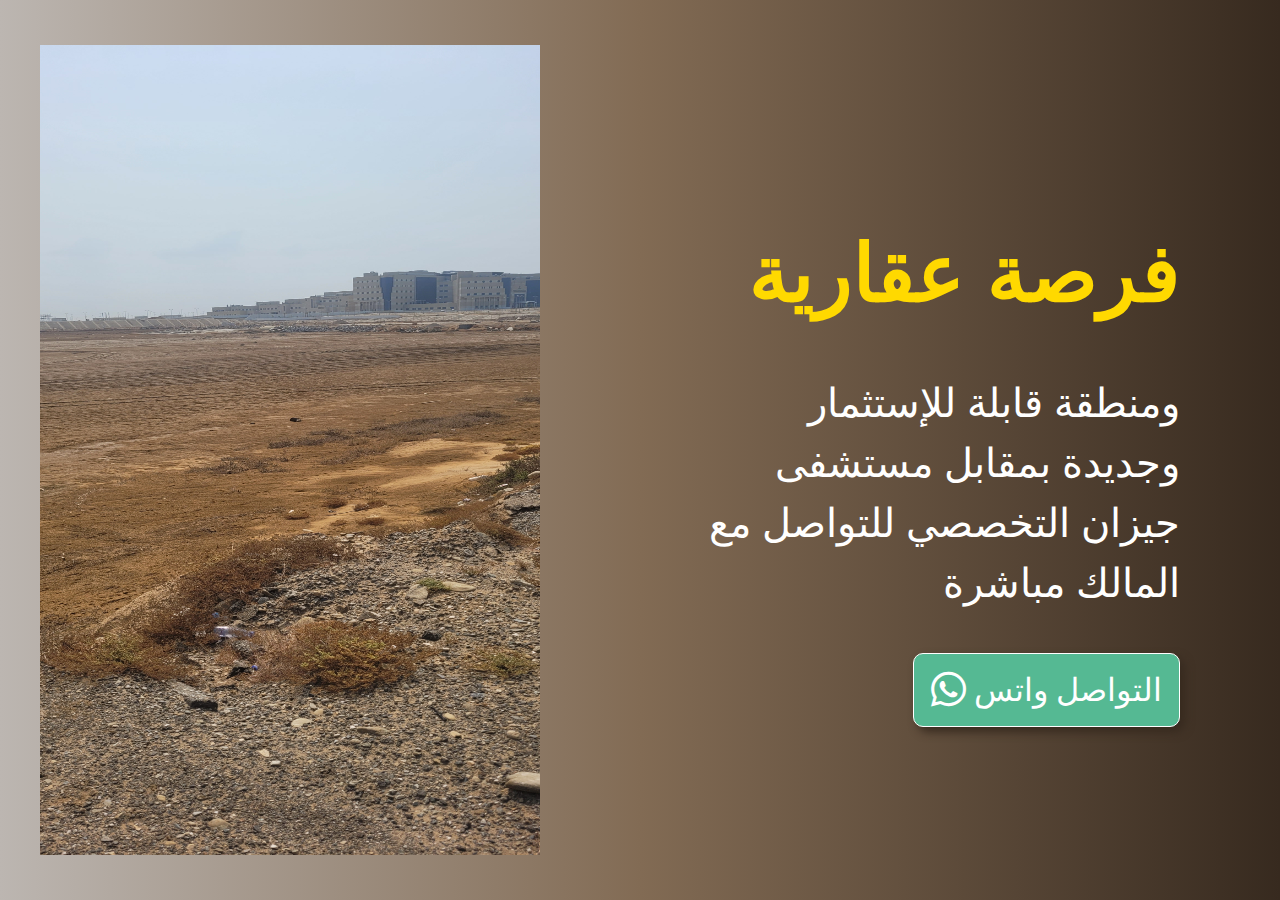
<file: index.html>
<!DOCTYPE html>
<html>

<head>
    <meta charset="UTF-8">
    <meta name="viewport" content="width=device-width, initial-scale=1">
    <title>Responsive Image and Text</title>
    <link rel="stylesheet" href="index.css">
    <link href="https://fonts.cdnfonts.com/css/almarai" rel="stylesheet">
    <link href="https://cdnjs.cloudflare.com/ajax/libs/font-awesome/6.4.2/css/all.min.css" rel="stylesheet">
</head>

<body>
    <div class="container">
        <div class="image">
            <img src="land.jpg" alt="dashcam">
        </div>
        <div class="text">
            <h1>فرصة عقارية</h1>
            <p style="line-height: 60px">
                ومنطقة قابلة للإستثمار وجديدة بمقابل مستشفى جيزان التخصصي
                للتواصل مع المالك مباشرة
            </p>
            <button id="whatsappButton">
                <i class="fab fa-whatsapp fa-lg"></i>
                التواصل واتس
            </button>
        </div>
    </div>
    <script>
        document.getElementById('whatsappButton').addEventListener('click', function () {
            // Define the phone number and message you want to send
            var phoneNumber = '+966500543797';  // Replace with the recipient's phone number
            var message = 'السلام عليكم، اريد الاستفسار بشأن الأرض ؟';

            // Encode the phone number and message for the URL
            var encodedPhoneNumber = encodeURIComponent(phoneNumber);
            var encodedMessage = encodeURIComponent(message);

            // Create the WhatsApp message URL
            var whatsappUrl = 'https://api.whatsapp.com/send?phone=' + encodedPhoneNumber + '&text=' + encodedMessage;

            // Open the WhatsApp URL in a new tab or window
            window.open(whatsappUrl, '_blank');
        });
    </script>
</body>

</html>
</file>
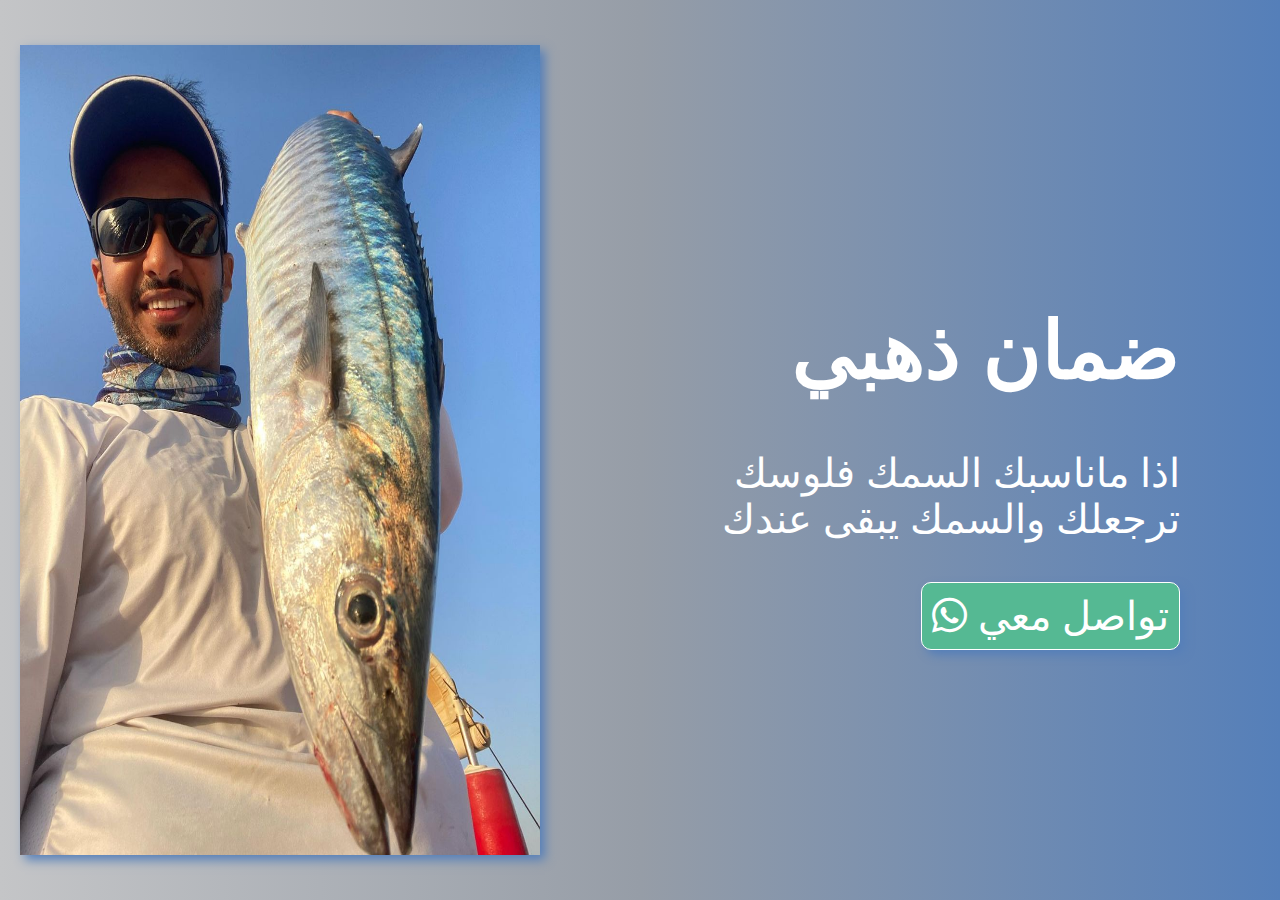
<file: 1.html>
<!DOCTYPE html>
<html>
<head>
    <meta charset="UTF-8">
    <meta name="viewport" content="width=device-width, initial-scale=1">
    <title>Responsive Image and Text</title>
    <link rel="stylesheet" href="1.css">
    <link href="https://fonts.cdnfonts.com/css/almarai" rel="stylesheet">
    <link href="https://cdnjs.cloudflare.com/ajax/libs/font-awesome/6.4.2/css/all.min.css" rel="stylesheet">
</head>
<body>
    <div class="container">
        <div class="image">
            <img src="img1.jpg" alt="Image Description">
        </div>
        <div class="text">
            <h1>ضمان ذهبي</h1>
            <p> اذا ماناسبك السمك فلوسك ترجعلك والسمك يبقى عندك</p>
            <button id="whatsappButton">
            <i class="fab fa-whatsapp"></i>
            تواصل معي
        </button>
        </div>
    </div>
    <script>
        document.getElementById('whatsappButton').addEventListener('click', function() {
            // Define the phone number and message you want to send
            var phoneNumber = '+966509464323';  // Replace with the recipient's phone number
            var message = 'السلام عليكم, ماهي انواع الاسماك التي عندك و كم السعر ؟';
        
            // Encode the phone number and message for the URL
            var encodedPhoneNumber = encodeURIComponent(phoneNumber);
            var encodedMessage = encodeURIComponent(message);
        
            // Create the WhatsApp message URL
            var whatsappUrl = 'https://api.whatsapp.com/send?phone=' + encodedPhoneNumber + '&text=' + encodedMessage;
        
            // Open the WhatsApp URL in a new tab or window
            window.open(whatsappUrl, '_blank');
        });
        </script>
</body>
</html>
</file>
<file: index.css>
/* styles.css */
body {
    font-family: 'Almarai', sans-serif;
    margin: 0;
    padding: 0;
    font-size: 16px;
    height: 100vh;
    display: flex;
    justify-content: center;
    align-items: center;
    width: 100%;
    /* background-image: url('1.jpg'); */
    background: linear-gradient(to left, #372a1f, #826b54, #bcb6b1);
}

.container {
    display: flex;
    flex-direction: row;
    align-items: center;
    justify-content: center;
    justify-self: center;
    height: 90vh;
}

.image {
    flex: 1;
    padding: 40px;
    text-align: center;
    height: 100%;
}

img {
    width: 100%;
    height: 100%;
}

.text {
    flex: 1;
    padding: 100px;
    text-align: right;
    font-size: 2em;
}

.text h1 {
    color: rgb(255, 217, 0);
}
.text p {
    color: #ffffff;
}


button {
    border-radius: 10px;
    background-color: #55b993;
    box-shadow: 5px 5px 10px #372a1f;
    font-size: 0.8em;
    font-family: 'Almarai';
    padding: 17px;
    color: white;
    border: 1px solid;
}

button:hover {
    background-color: #09a36b;
}

/* Media query for small devices like smartphones */
@media (max-width: 768px) {
    body {
        font-size: 13px;
        /* Adjust font size for small screens */
    }

    .container {
        flex-direction: column;
        height: 40vh;
    }

    .image {
        width: 80%;
    }

    .text {
        text-align: center;
        padding: 0px !important;font-size: 16px;
    }
}

/* Media query for tablets and medium-sized devices */
@media (max-width: 1024px) {
    body {
        font-size: 14px;
        /* Adjust font size for medium-sized screens */
    }

    .text {
        padding: 0 50px 0 0px;
    }
}

/* Media query for larger devices like desktops and laptops */
@media (min-width: 1025px) {
    body {
        font-size: 20px;
        /* Adjust font size for large screens */
    }
}
</file>
<file: 1.css>
/* styles.css */
body {
    font-family: 'Almarai', sans-serif;
    margin: 0;
    padding: 0;
    font-size: 16px;
    height: 100vh;
    display: flex;
    justify-content: center;
    align-items: center;
    width: 100%;
    /* background-image: url('1.jpg'); */
    background: linear-gradient(to left, #557fb9, #969da7, #c4c5c7);
}

.container {
    display: flex;
    flex-direction: row;
    align-items: center;
    justify-content: center;
    justify-self: center;
    height: 90vh;
}

.image {
    flex: 1;
    padding: 20px;
    text-align: center;
    height: 100%;
}

img {
    width: 100%;
    height: 100%;
    box-shadow: 5px 5px 10px #557fb9;
}

.text {
    flex: 1;
    padding: 100px;
    text-align: right;
    font-size: 2em;
    color: white;
}

button {
    border-radius: 10px;
    background-color: #55b993;
    box-shadow: 5px 5px 10px #557fb9;
    font-size: 1em;
    padding: 10px;
    color: white;
    border: 1px solid;
}

button:hover {
    background-color: #09a36b;
}

/* Media query for small devices like smartphones */
@media (max-width: 768px) {
    body {
        font-size: 13px;
        /* Adjust font size for small screens */
    }

    .container {
        flex-direction: column;
        height: 40vh;
    }

    .image {
        width: 80%;
    }

    .text {
        text-align: center;
    }
}

/* Media query for tablets and medium-sized devices */
@media (min-width: 769px) and (max-width: 1024px) {
    body {
        font-size: 14px;
        /* Adjust font size for medium-sized screens */
    }

    .text {
        padding: 0 50px 0 0px;
    }
}

/* Media query for larger devices like desktops and laptops */
@media (min-width: 1025px) {
    body {
        font-size: 20px;
        /* Adjust font size for large screens */
    }
}
</file>
